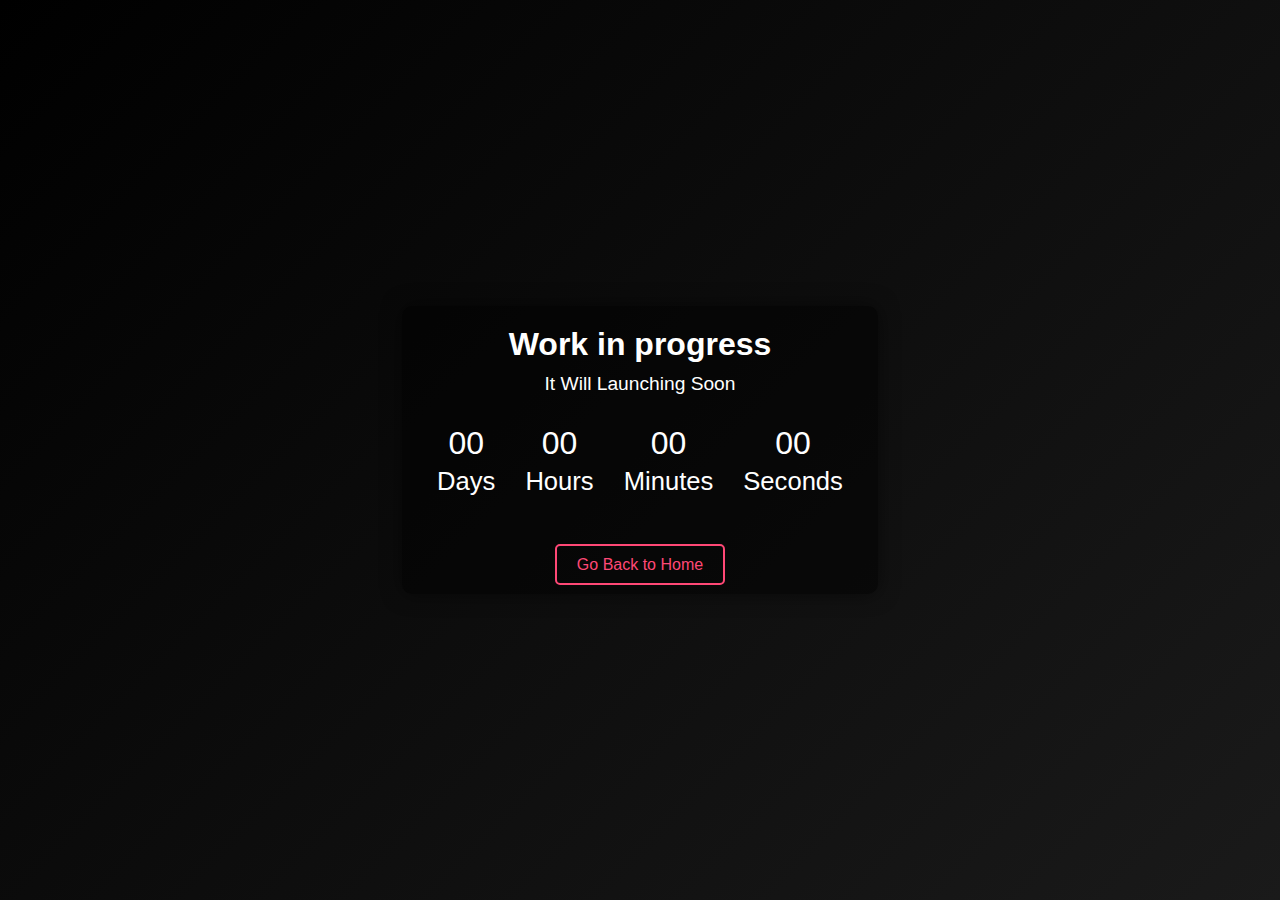
<file: coming-soon.html>
<!DOCTYPE html>
<html lang="en">
<head>
    <meta charset="UTF-8">
    <meta name="viewport" content="width=device-width, initial-scale=1.0">
    <meta http-equiv="X-UA-Compatible" content="ie=edge">
    <title>Coming Soon</title>
    <link rel="stylesheet" href="css/coming-soon.css">
    <script defer src="js/countdown.js"></script>
</head>
<body>
    <div class="coming-soon-container">
        <h1>Work in progress</h1>
        <p>It Will Launching Soon</p>

        <!-- Countdown Timer -->
        <div id="countdown">
            <div class="countdown-item">
                <span id="days">00</span>
                <p>Days</p>
            </div>
            <div class="countdown-item">
                <span id="hours">00</span>
                <p>Hours</p>
            </div>
            <div class="countdown-item">
                <span id="minutes">00</span>
                <p>Minutes</p>
            </div>
            <div class="countdown-item">
                <span id="seconds">00</span>
                <p>Seconds</p>
            </div>
        </div>
        <a href="index.html">Go Back to Home</a>
    </div>
</body>
</html>
</file>
<file: css/coming-soon.css>
/* coming-soon.css */
* {
    margin: 0;
    padding: 0;
    box-sizing: border-box;
}

body {
    font-family: Arial, sans-serif;
    background: linear-gradient(135deg, #000000, #1A1A1A);
    color: white;
    display: flex;
    justify-content: center;
    align-items: center;
    height: 100vh;
    text-align: center;
}

.coming-soon-container {
    max-width: 600px;
    padding: 20px;
    background-color: rgba(0, 0, 0, 0.5);
    border-radius: 10px;
    box-shadow: 0px 0px 20px rgba(0, 0, 0, 0.5);
}

h1 {
    font-size: 2em;
    margin-bottom: 10px;
}

p {
    font-size: 1.2em;
    margin-bottom: 30px;
}

/* Countdown Timer Styles */
#countdown {
    display: flex;
    justify-content: center;
    margin-bottom: 30px;
}

.countdown-item {
    margin: 0 15px;
    font-size: 2em;
    text-align: center;
}

    .countdown-item p {
        font-size: 0.8em;
        margin-top: 5px;
    }

a {
    color: #FF4876;
    text-decoration: none;
    border: 2px solid #FF4876;
    padding: 10px 20px;
    border-radius: 5px;
    transition: background-color 0.3s, color 0.3s;
}

    a:hover {
        background-color: #FF4876;
        color: white;
    }
</file>
